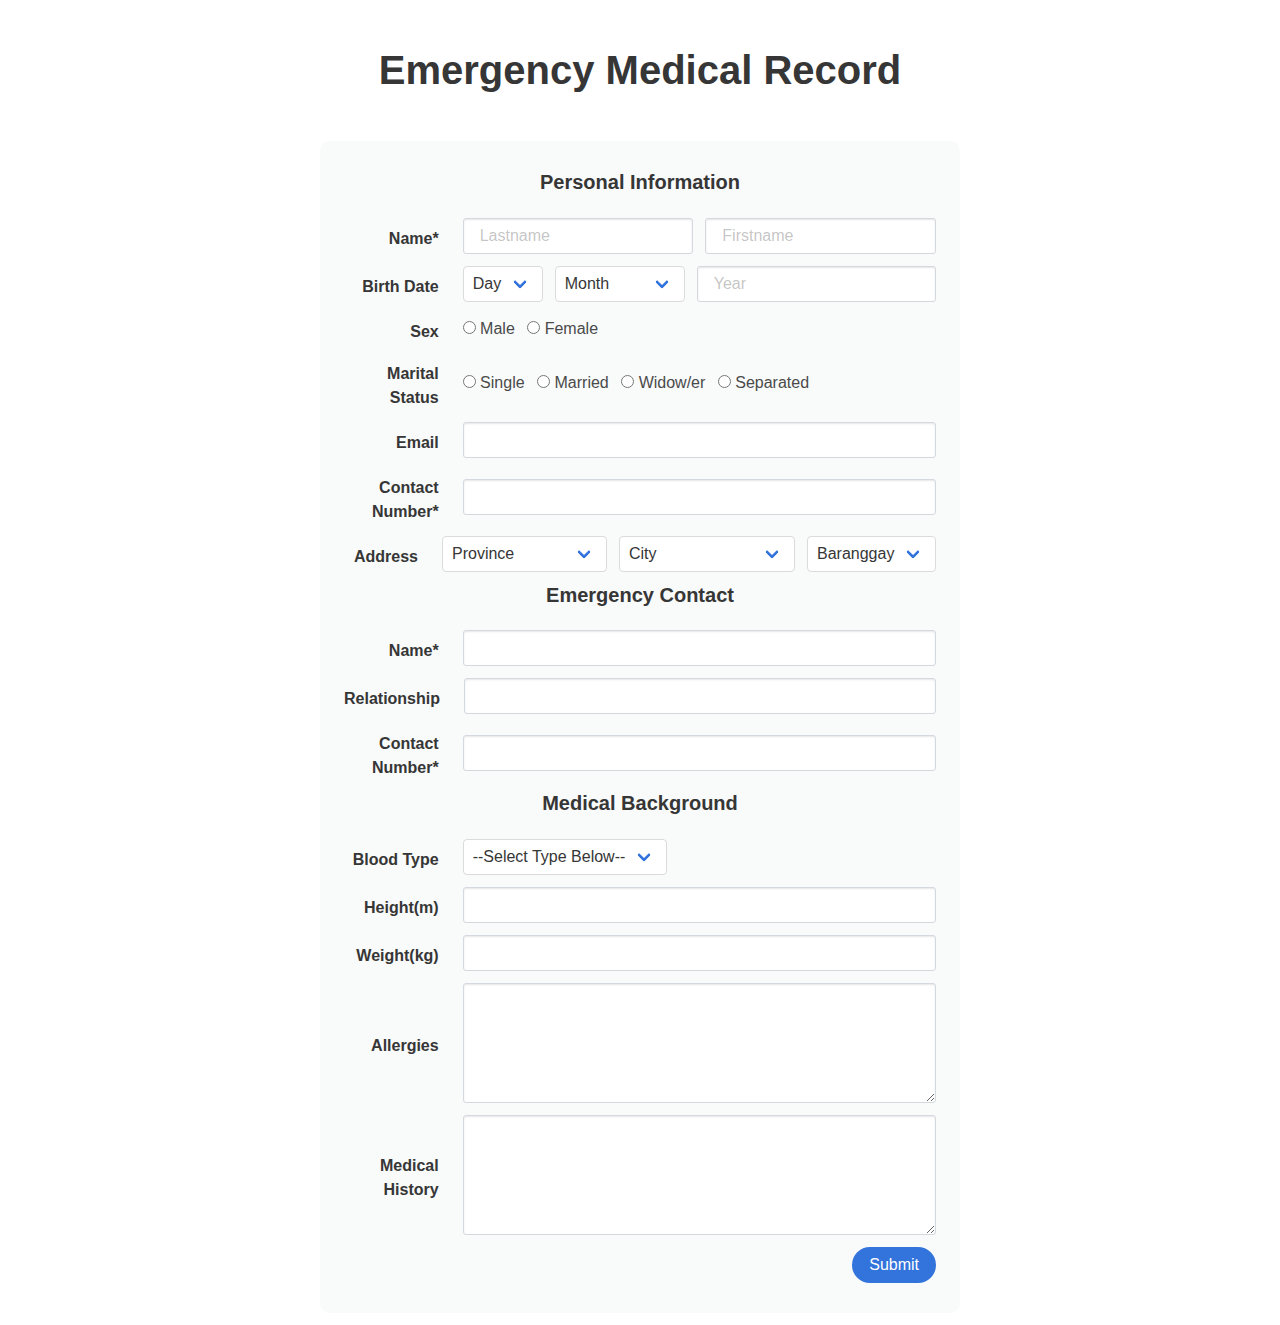
<file: Final/index.html>
<!DOCTYPE html>
<html>
  <head>
    <meta charset="utf-8">
    <meta name="viewport" content="width=device-width, initial-scale=1">
    <title>Emergency Medical Record</title>
    <link rel="stylesheet" href="bulma-0.7.0/css/bulma.min.css">
    <link rel="stylesheet" href="styles.css">
    <link rel="stylesheet" href="https://use.fontawesome.com/releases/v5.0.10/css/all.css" integrity="sha384-+d0P83n9kaQMCwj8F4RJB66tzIwOKmrdb46+porD/OvrJ+37WqIM7UoBtwHO6Nlg" crossorigin="anonymous">
  </head>
  <body onload="start_time()">
      <section class="section header">
        <h1 class="title is-2 center">Emergency Medical Record</h1>
      </section> 
      <container class="border column is-half is-offset-one-quarter field">
        <div class="level column is-12">
            <h2 class="title is-5 center">Personal Information</h2>
        </div>
        <div class="level column is-12 field is-horizontal">
            <div class="field-label is-normal">
                <label class="label">Name*</label>
            </div>
            <div class="field-body">
                <div class="field">
                    <div class="control">
                            <input class="input" name="lastname" type="text" placeholder="Lastname" oninput="active(this)" onblur="inactive(this)">
                    </div>
                </div>
                <div class="field">
                    <div class="control">
                            <input class="input" name="firstname" type="text" placeholder="Firstname" oninput="active(this)" onblur="inactive(this)">
                    </div>
                </div>
            </div>
        </div>
        <div class="level column is-12 field is-horizontal">

                <div class="field-label is-normal">
                    <label class="label">Birth Date</label>
                </div>
                <div class="field-body">
                    <div class="field">
                        <div class="control">
                            <div class="select">
                                <select id="Day" name="birth_day" oninput="active(this)" onblur="inactive(this)">
                                    <option>Day</option>
                                    <option>01</option><option>02</option><option>03</option>
                                    <option>04</option><option>05</option><option>06</option>
                                    <option>07</option><option>08</option><option>09</option>
                                    <option>10</option><option>11</option><option>12</option>
                                    <option>13</option><option>14</option><option>15</option>
                                    <option>16</option><option>17</option><option>18</option>
                                    <option>19</option><option>20</option><option>21</option>
                                    <option>22</option><option>23</option><option>24</option>
                                    <option>25</option><option>26</option><option>27</option>
                                    <option>28</option><option>29</option><option>30</option>
                                    <option>31</option>
                                </select>
                            </div>
                        </div>
                    </div>
                    <div class="field">
                        <div class="control">
                            <div class="select">
                                <select id="Month" name="birth_month" oninput="active(this)" onblur="inactive(this)">
                                <option>Month</option>
                                <option>January</option>
                                <option>February</option>
                                <option>March</option>
                                <option>April</option>
                                <option>May</option>
                                <option>June</option>
                                <option>July</option>
                                <option>August</option>
                                <option>September</option>
                                <option>October</option>
                                <option>November</option>
                                <option>December</option>
                                </select>
                            </div>
                        </div>
                    </div>
                    <div class="field">
                        <div class="control">
                                <input class="input" name="birth_year" type="text" placeholder="Year" oninput="active(this)" onblur="inactive(this)">
                        </div>
                    </div>
                </div>
        </div>
        <div class="level column is-12 field is-horizontal">
                <div class="field-label is-normal">
                    <label class="label">Sex</label>
                </div>
                <div class="field-body">
                    <div class="field">
                        <div class="control">
                            <label class="radio">
                                <input type="radio" name="sex" oninput="active(this)" onblur="inactive(this)">
                                    Male
                            </label>
                            <label class="radio">
                                <input type="radio" name="sex" oninput="active(this)" onblur="inactive(this)">
                                    Female
                            </label>
                        </div>
                    </div>
                </div>
        </div>
        <div class="level column is-12 field is-horizontal">
                <div class="field-label is-normal">
                    <label class="label">Marital Status</label>
                </div>
                <div class="field-body">
                    <div class="field">
                        <div class="control">
                            <label class="radio">
                                <input type="radio" name="status" oninput="active(this)" onblur="inactive(this)">
                                     Single
                            </label>
                            <label class="radio">
                                <input type="radio" name="status" oninput="active(this)" onblur="inactive(this)">
                                    Married
                            </label>
                            <label class="radio">
                                <input type="radio" name="status" oninput="active(this)" onblur="inactive(this)">
                                    Widow/er
                            </label>
                            <label class="radio">
                                <input type="radio" name="status" oninput="active(this)" onblur="inactive(this)">
                                    Separated
                            </label>
                        </div>
                    </div>
                </div>
        </div>
        <div class="level column is-12 field is-horizontal">
                <div class="field-label is-normal">
                    <label class="label">Email</label>
                </div>
                <div class="field-body">
                    <div class="field">
                        <div class="control">
                                <input class="input" name="email" type="email" oninput="active(this)" onblur="inactive(this)">
                        </div>
                    </div>
                </div>
        </div>
        <div class="level column is-12 field is-horizontal">
                <div class="field-label is-normal">
                    <label class="label">Contact Number*</label>
                </div>
                <div class="field-body">
                    <div class="field">
                        <div class="control">
                                <input class="input" name="contact_number" type="text" oninput="active(this)" onblur="inactive(this)">
                        </div>
                    </div>
                </div>
        </div>
        <div class="level column is-12 field is-horizontal">
                <div class="field-label is-normal">
                    <label class="label">Address</label>
                </div>
                <div class="field-body">
                    <div class="field">
                        <div class="control">
                            <div class="select">
                                <select id="region" name="province" oninput="active(this)" onblur="inactive(this)">
                                </select>
                            </div>
                        </div>
                    </div>
                    <div class="field">
                        <div class="control">
                            <div class="select">
                                <select id="province" name="city" oninput="active(this)" onblur="inactive(this)">
                                </select>
                            </div>
                        </div>
                    </div>
                    <div class="field">
                        <div class="control">
                            <div class="select">
                                <select id="city" name="baranggay" oninput="active(this)" onblur="inactive(this)">
                                    <option>Baranggay</option>
                                </select>
                            </div>
                        </div>
                    </div>
                </div>
        </div>
        <div class="level column is-12">
            <h2 class="title is-5 center">Emergency Contact</h2>
        </div>
        <div class="level column is-12 field is-horizontal">
            <div class="field-label is-normal">
                <label class="label">Name*</label>
            </div>
            <div class="field-body">
                <div class="field">
                    <div class="control">
                        <input class="input" name="emergency_contact_name" type="text" oninput="active(this)" onblur="inactive(this)">                                    
                    </div>
                </div>
            </div>
        </div>
        <div class="level column is-12 field is-horizontal">
            <div class="field-label is-normal">
                <label class="label">Relationship</label>
            </div>
            <div class="field-body">
                <div class="field">
                    <div class="control">
                        <input class="input" name="emergency_contact_relationship" type="text" oninput="active(this)" onblur="inactive(this)">
                    </div>
                </div>
            </div>
        </div>
        <div class="level column is-12 field is-horizontal">
            <div class="field-label is-normal">
                <label class="label">Contact Number*</label>
            </div>
            <div class="field-body">
                <div class="field">
                    <div class="control">
                        <input class="input" name="emergency_contact_number" type="text" oninput="active(this)" onblur="inactive(this)">
                    </div>
                </div>
            </div>
        </div>
       
        <div class="level column is-12">
                <h2 class="title is-5 center">Medical Background</h2>
        </div>
        <div class="level column is-12 field is-horizontal">
            <div class="field-label is-normal">
                <label class="label">Blood Type</label>
            </div>
            <div class="field-body">
                <div class="field">
                    <div class="control">
                        <div class="select">
                            <select id="blood_type" name="blood_type" oninput="active(this)" onblur="inactive(this)">
                                    <option>--Select Type Below--</option>
                                    <option>A Positive</option>
                                    <option>A Negative</option>
                                    <option>A Unknown</option>
                                    <option>B Positive</option>
                                    <option>B Negative</option>
                                    <option>B Unknown</option>
                                    <option>AB Positive</option>
                                    <option>AB Negative</option>
                                    <option>AB Unknown</option>
                                    <option>O Positive</option>
                                    <option>O Negative</option>
                                    <option>O Unknown</option>
                                    <option>Unknown</option>
                            </select>                       
                        </div>
                    </div>
                </div>
            </div>
        </div>
        <div class="level column is-12 field is-horizontal">
            <div class="field-label is-normal">
                <label class="label">Height(m)</label>
            </div>
            <div class="field-body">
                <div class="field">
                    <div class="control">
                        <input class="input" name="height" type="text" oninput="active(this)" onblur="inactive(this)">
                                              
                    </div>
                </div>
            </div>
        </div>
        <div class="level column is-12 field is-horizontal">
            <div class="field-label is-normal">
                <label class="label">Weight(kg)</label>
            </div>
            <div class="field-body">
                <div class="field">
                    <div class="control">
                        <input class="input" name="weight" type="text" oninput="active(this)" onblur="inactive(this)">                    
                    </div>
                </div>
            </div>
        </div>
        <div class="level column is-12 field is-horizontal">
            <div class="field-label is-normal">
                <label class="label">Allergies</label>
            </div>
            <div class="field-body">
                <div class="field">
                    <div class="control">
                        <textarea class="textarea input" name="allergies" oninput="active(this)" onblur="inactive(this)"></textarea>
                    </div>
                </div>
            </div>
        </div>
        <div class="level column is-12 field is-horizontal">
            <div class="field-label is-normal">
                <label class="label">Medical History</label>
            </div>
            <div class="field-body">
                <div class="field">
                    <div class="control">
                        <textarea class="textarea input" name="medical_history" oninput="active(this)" onblur="inactive(this)"></textarea>
                    </div>
                </div>
            </div>
        </div>
        <div class="level column is-12">
            <div class="field is-grouped is-grouped-right">
                    <div class="control">            
                        <a class="button is-link is-rounded" id="submit" onclick="end_time()" >Submit</a> 
                    </div> 
            </div>
        </div>
      </container>
    <script type="text/javascript" src="Js_Files/jquery-2.2.4.min.js"></script>
    <script type="text/javascript" src="Js_Files/timer.js"></script>
    <script type="text/javascript" src="Js_Files/dropdown.js"></script>
  </body>
</html>
</file>
<file: Final/styles.css>
textarea{
    line-height: 1.5;
}
select{
    background-color: #f9fafa;
    border-color: #d4d9dd;
    border-radius: 3px;
}
.center{
    text-align: center;
}
.column{
    padding-bottom: 0rem;
    padding-top: 0rem;
}

.border{
    background-color: #f9fafa;
    border-color: #40484a;
    box-shadow: 1 2px 5px rgba(0, 0, 0, 0.2);
    border-radius: 10px;
    padding-top:30px;
    padding-bottom: 30px;
}
.input{
    border-color: #d4d9dd;
    border-radius: 3px;
    padding-top: 12px;
    padding-bottom: 12px;
    padding-left: 16px;
    padding-right: 16px;
}
.label{
    caret-color: #40484a;
}
</file>
